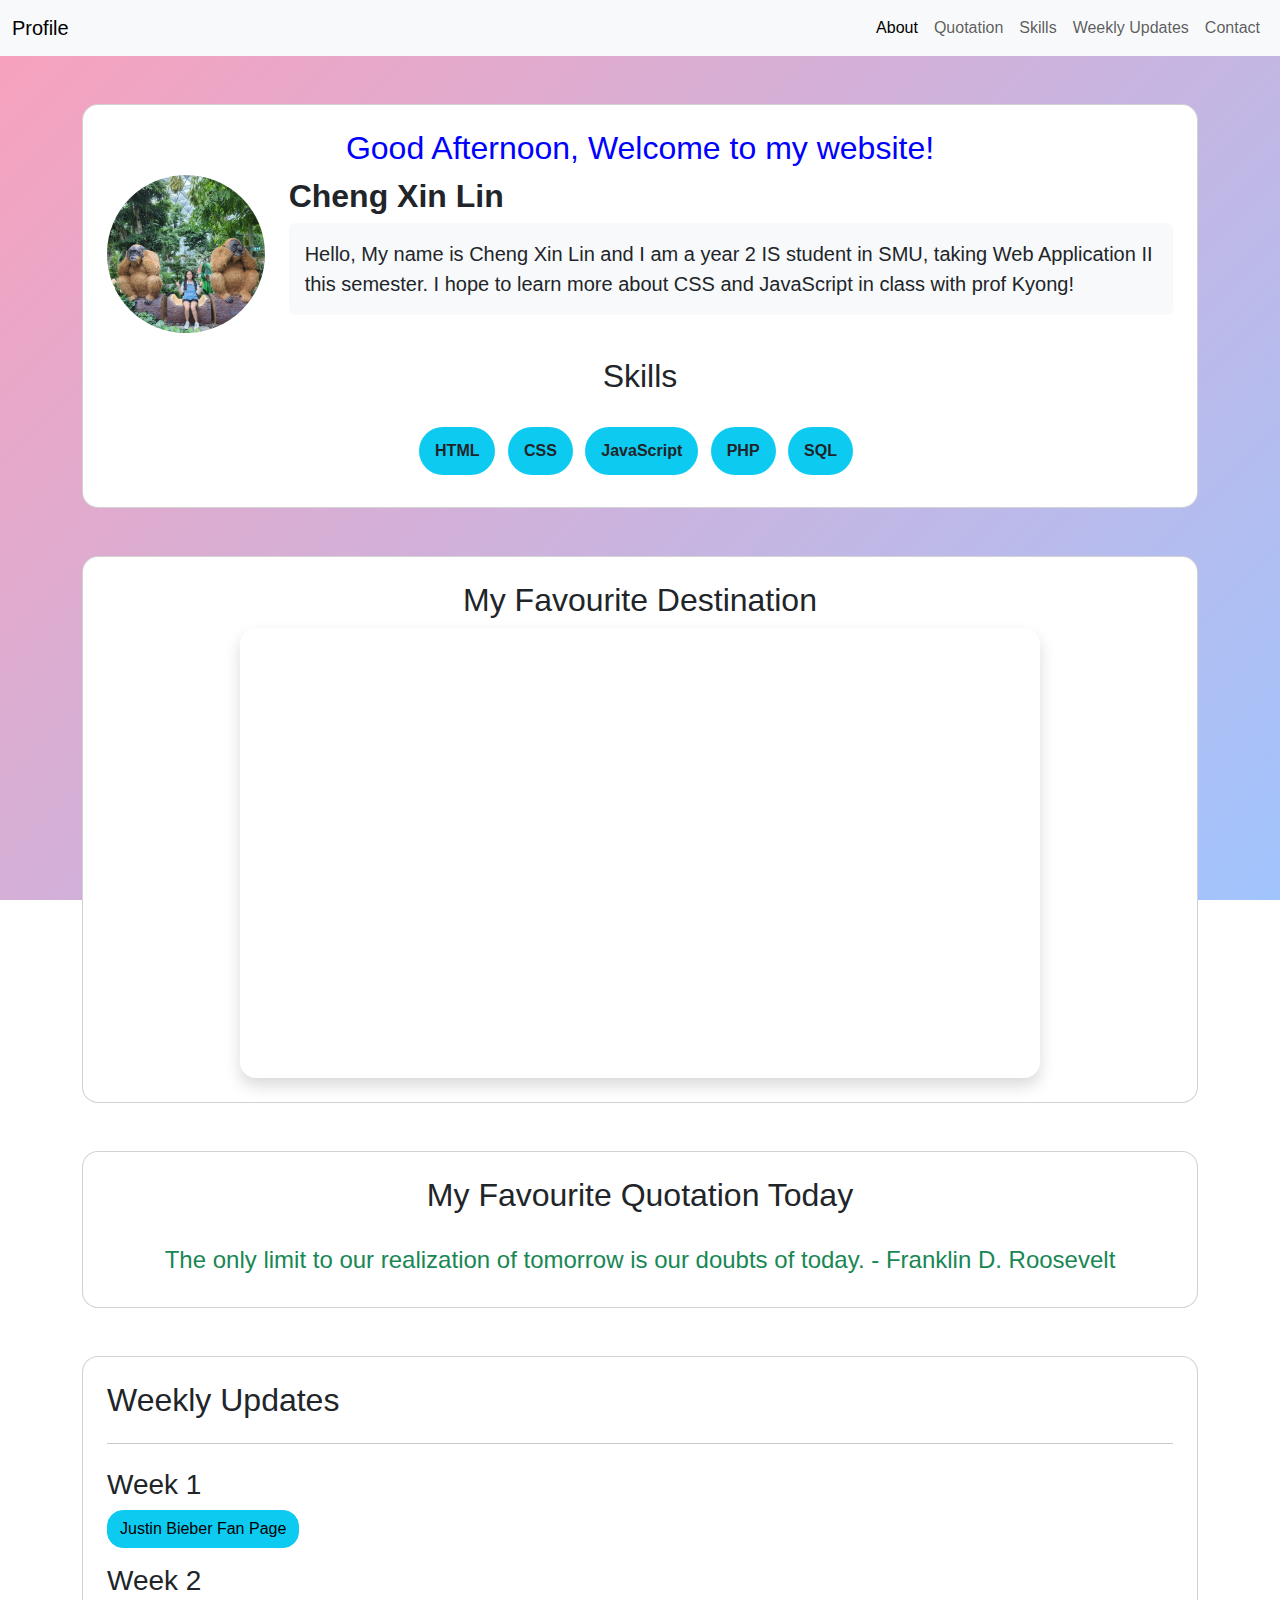
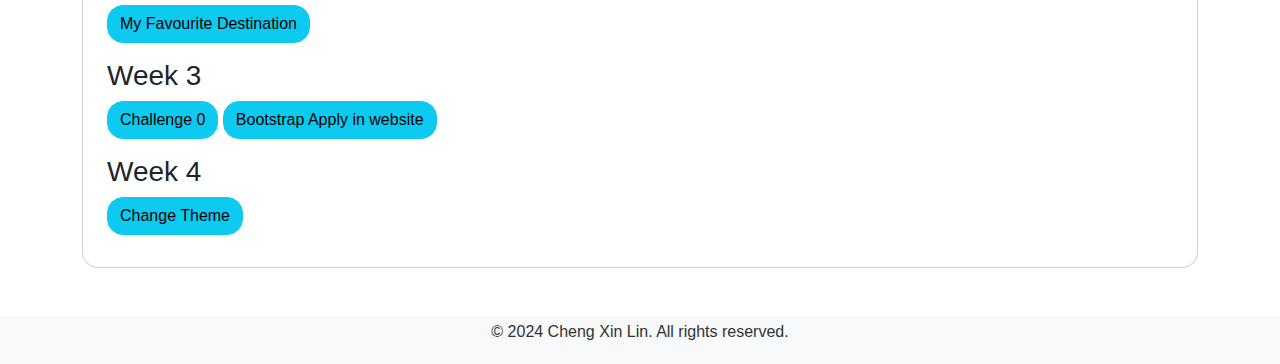
<file: index.html>
<!DOCTYPE html>
<html lang="en">
<head>
    <meta charset="UTF-8">
    <meta name="viewport" content="width=device-width, initial-scale=1.0">
    <title>Cheng Xin Lin - Profile</title>
    <!-- Bootstrap CSS -->
    <link href="https://cdn.jsdelivr.net/npm/bootstrap@5.3.3/dist/css/bootstrap.min.css" rel="stylesheet" integrity="sha384-QWTKZyjpPEjISv5WaRU9OFeRpok6YctnYmDr5pNlyT2bRjXh0JMhjY6hW+ALEwIH" crossorigin="anonymous">
    <link rel="stylesheet" href="styles.css">
</head>
<body>

    <nav class="navbar navbar-expand-lg bg-body-tertiary">
        <div class="container-fluid">
          <a class="navbar-brand" href="#">Profile</a>
          <button class="navbar-toggler" type="button" data-bs-toggle="collapse" data-bs-target="#navbarNavAltMarkup" aria-controls="navbarNavAltMarkup" aria-expanded="false" aria-label="Toggle navigation">
            <span class="navbar-toggler-icon"></span>
          </button>
          <div class="collapse navbar-collapse" id="navbarNavAltMarkup">
            <div class="navbar-nav ms-auto">
              <a class="nav-link active" aria-current="page" href="#">About</a>
              <a class="nav-link" aria-current="page" href="#">Quotation</a>
              <a class="nav-link" href="#">Skills</a>
              <a class="nav-link" href="#">Weekly Updates</a>
              <a class="nav-link" href="#">Contact</a>
            </div>
          </div>
        </div>
      </nav>
    <!-- Profile and Skills Section -->
    <div class="container my-5">
        <div class="card p-4 floating rounded-4" id="about">
            <!-- Profile Section -->
            <h2 id="greeting"></h2>
            <div class="row align-items-center mb-4">
                <div class="col-md-2">
                    <img src="profilepicture.jpg" alt="Cheng Xin Lin" class="rounded-circle img-fluid profile-pic">
                </div>
                <div class="col-md-10">
                    <h2 class="fw-bold">Cheng Xin Lin</h2>
                    <p class="lead bg-light p-3 rounded">Hello, My name is Cheng Xin Lin and I am a year 2 IS student in SMU, taking Web Application II this semester. I hope to learn more about CSS and JavaScript in class with prof Kyong!</p>
                </div>
            </div>

            <!-- Skills Section -->
            <div class="text-center" id="skills">
                <h2 class="mb-4">Skills</h2>
                <div>
                    <div class="badge bg-info text-dark p-3 fs-6 rounded-pill me-2 my-2 floating">HTML</div>
                    <div class="badge bg-info text-dark p-3 fs-6 rounded-pill me-2 my-2 floating">CSS</div>
                    <div class="badge bg-info text-dark p-3 fs-6 rounded-pill me-2 my-2 floating">JavaScript</div>
                    <div class="badge bg-info text-dark p-3 fs-6 rounded-pill me-2 my-2 floating">PHP</div>
                    <div class="badge bg-info text-dark p-3 fs-6 rounded-pill me-2 my-2 floating">SQL</div>
                </div>
            </div>
        </div>
    </div>
    <!-- Video Section -->
    <div class="container my-5">
        <div class="card p-4 floating rounded-4" id="destination">
            <h2 class="text-center">My Favourite Destination</h2>
            <div class="text-center ratio ratio-16x9" style="max-width: 800px;margin:auto">
                <iframe class="rounded-4 shadow" src="https://www.youtube.com/embed/E9sowBdMdVU?autoplay=1&mute=1" frameborder="0"></iframe>
            </div>
        </div>
    </div>

    <!--Quotation-->
    <div class="container my-5" >
        <div class="card p-4 floating rounded-4" id="Quotation">
            <h2 class="text-center">My Favourite Quotation Today</h2>
            <h4 id="quote" class="text-center mt-4 text-success"></h4>
        </div>
    </div>
    
    <!-- Weekly Updates Section -->
    <div class="container my-5" >
        <div class="card p-4 floating rounded-4" id="updates">
            <h2>Weekly Updates</h2>
            <hr>
            <div class="my-2">
                <h3>Week 1</h3>
                <a href="https://xinlin2.github.io/Week1/justin.html" class="text-decoration-none btn btn-info rounded-4">Justin Bieber Fan Page</a>
            </div>
            <div class="my-2">
                <h3>Week 2</h3>
                <a href="#destination" class="text-decoration-none btn btn-info rounded-4">My Favourite Destination</a>
            </div>
            <div class="my-2">
                <h3>Week 3</h3>
                <a href="https://xinlin2.github.io/Week3/Challenge0/restaurant.html" class="text-decoration-none btn btn-info rounded-4">Challenge 0</a>
                <a href="#" class="text-decoration-none btn btn-info rounded-4">Bootstrap Apply in website</a>
            </div>
            <div class="my-2">
                <h3>Week 4</h3>
                <button onclick="toggleTheme()" class="text-decoration-none btn btn-info rounded-4">Change Theme</button>
            </div>
        </div>
    </div>

    <!-- Footer -->
    <footer class="bg-light p-1">
        <p class="text-center">&copy; 2024 Cheng Xin Lin. All rights reserved.</p>
    </footer>
    <script src="script.js"></script>

      <!-- Bootstrap JavaScript -->
      <script src="https://cdn.jsdelivr.net/npm/bootstrap@5.3.3/dist/js/bootstrap.bundle.min.js" integrity="sha384-YvpcrYf0tY3lHB60NNkmXc5s9fDVZLESaAA55NDzOxhy9GkcIdslK1eN7N6jIeHz" crossorigin="anonymous"></script>
</body>
</html>
</file>
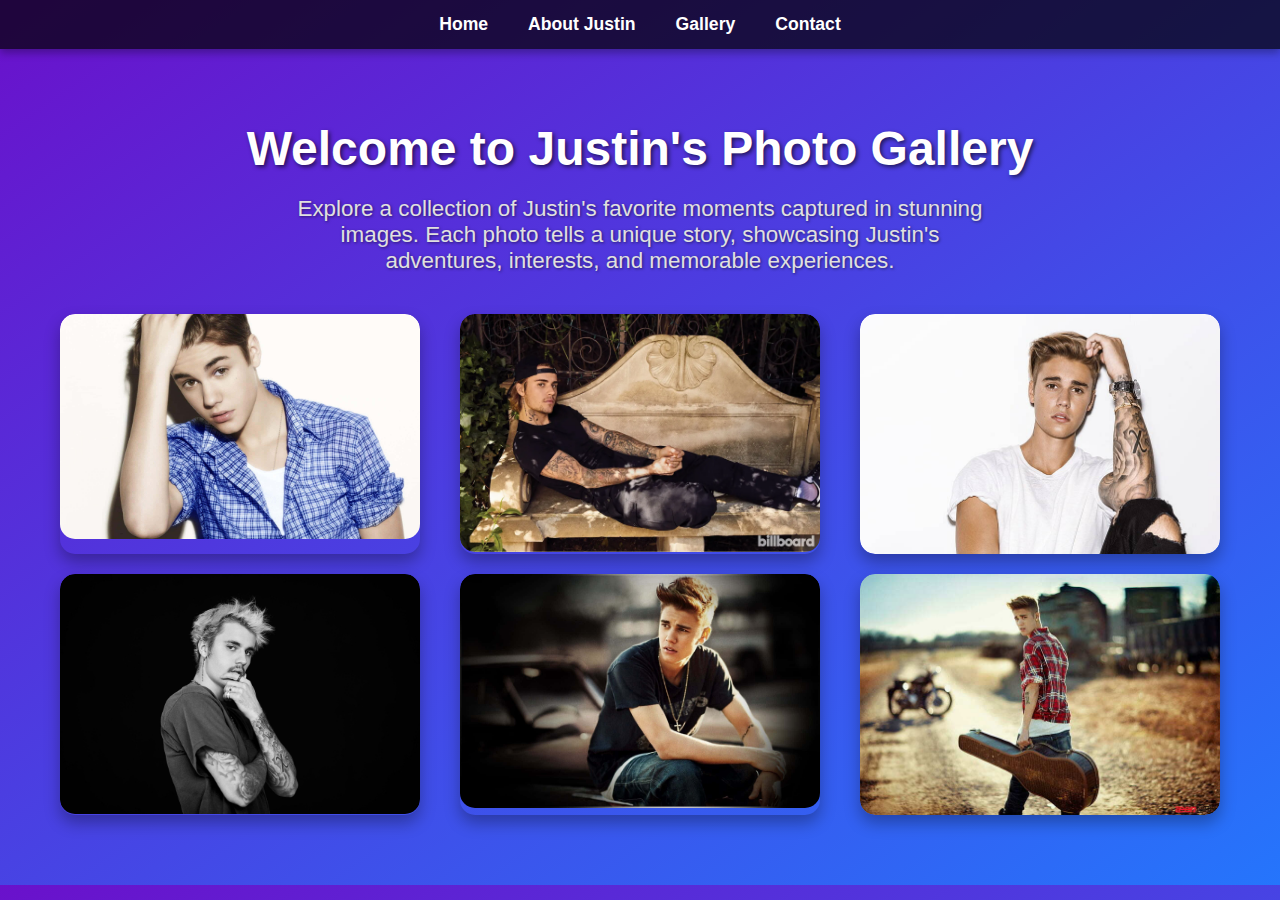
<file: Week1/justin.html>
<!DOCTYPE html>
<html lang="en">
<head>
    <meta charset="UTF-8">
    <meta name="viewport" content="width=device-width, initial-scale=1.0">
    <title>Justin's Photo Gallery</title>
    <style>
        body {
            font-family: 'Segoe UI', Tahoma, Geneva, Verdana, sans-serif;
            margin: 0;
            padding: 0;
            display: flex;
            flex-direction: column;
            align-items: center;
            background: linear-gradient(to bottom right, #6a11cb, #2575fc);
            color: white;
        }
        nav {
            width: 100%;
            background-color: rgba(0, 0, 0, 0.7);
            overflow: hidden;
            box-shadow: 0 4px 8px rgba(0, 0, 0, 0.3);
        }
        nav ul {
            list-style: none;
            margin: 0;
            padding: 0;
            display: flex;
            justify-content: center;
        }
        nav ul li {
            padding: 14px 20px;
        }
        nav ul li a {
            text-decoration: none;
            color: white;
            font-weight: bold;
            font-size: 1.1em;
        }
        nav ul li a:hover {
            background-color: rgba(255, 255, 255, 0.2);
            border-radius: 4px;
        }
        header {
            text-align: center;
            margin: 40px 0;
            padding: 0 20px;
        }
        header h1 {
            font-size: 3em;
            margin-bottom: 20px;
            color: #fff;
            text-shadow: 2px 2px 4px rgba(0, 0, 0, 0.6);
        }
        header p {
            font-size: 1.4em;
            color: #e0e0e0;
            max-width: 700px;
            margin: 0 auto;
            text-shadow: 1px 1px 3px rgba(0, 0, 0, 0.5);
        }
        .gallery {
            display: flex;
            flex-wrap: wrap;
            justify-content: space-around;
            width: 100%;
            max-width: 1200px;
            margin-bottom: 50px;
        }
        .image-container {
            width: 30%;
            margin-bottom: 20px;
            overflow: hidden;
            border-radius: 15px;
            box-shadow: 0 8px 16px rgba(0, 0, 0, 0.3);
            transition: transform 0.3s;
        }
        .image-container img {
            width: 100%;
            height: auto;
            display: block;
            transition: transform 0.3s ease-in-out;
            cursor: pointer;
            border-radius: 15px;
        }
        .image-container:hover {
            transform: scale(1.1);
        }
        .image-container:hover img {
            transform: scale(1.15);
        }
    </style>
</head>
<body>
    <nav>
        <ul>
            <li><a href="#home">Home</a></li>
            <li><a href="#about">About Justin</a></li>
            <li><a href="#gallery">Gallery</a></li>
            <li><a href="#contact">Contact</a></li>
        </ul>
    </nav>
    
<header>
    <h1>Welcome to Justin's Photo Gallery</h1>
    <p>Explore a collection of Justin's favorite moments captured in stunning images. Each photo tells a unique story, showcasing Justin's adventures, interests, and memorable experiences.</p>
</header>

<div class="gallery">
    <div class="image-container">
        <img src="justin1.jpg" alt="Justin at the beach" onclick="showAlert(this)">
    </div>

    <div class="image-container">
        <img src="justin2.jpg" alt="Justin hiking in the mountains" onclick="showAlert(this)">
    </div>

    <div class="image-container">
        <img src="justin3.jpg" alt="Justin's birthday celebration" onclick="showAlert(this)">
    </div>

    <div class="image-container">
        <img src="justin4.jpg" alt="Justin enjoying a sunset" onclick="showAlert(this)">
    </div>

    <div class="image-container">
        <img src="justin5.jpg" alt="Justin at a music festival" onclick="showAlert(this)">
    </div>

    <div class="image-container">
        <img src="justin6.jpg" alt="Justin's adventure in the city" onclick="showAlert(this)">
    </div>
</div>

<script>
    function showAlert(imgElement) {
        alert("You clicked on: " + imgElement.alt);
    }
</script>

</body>
</html>
</file>
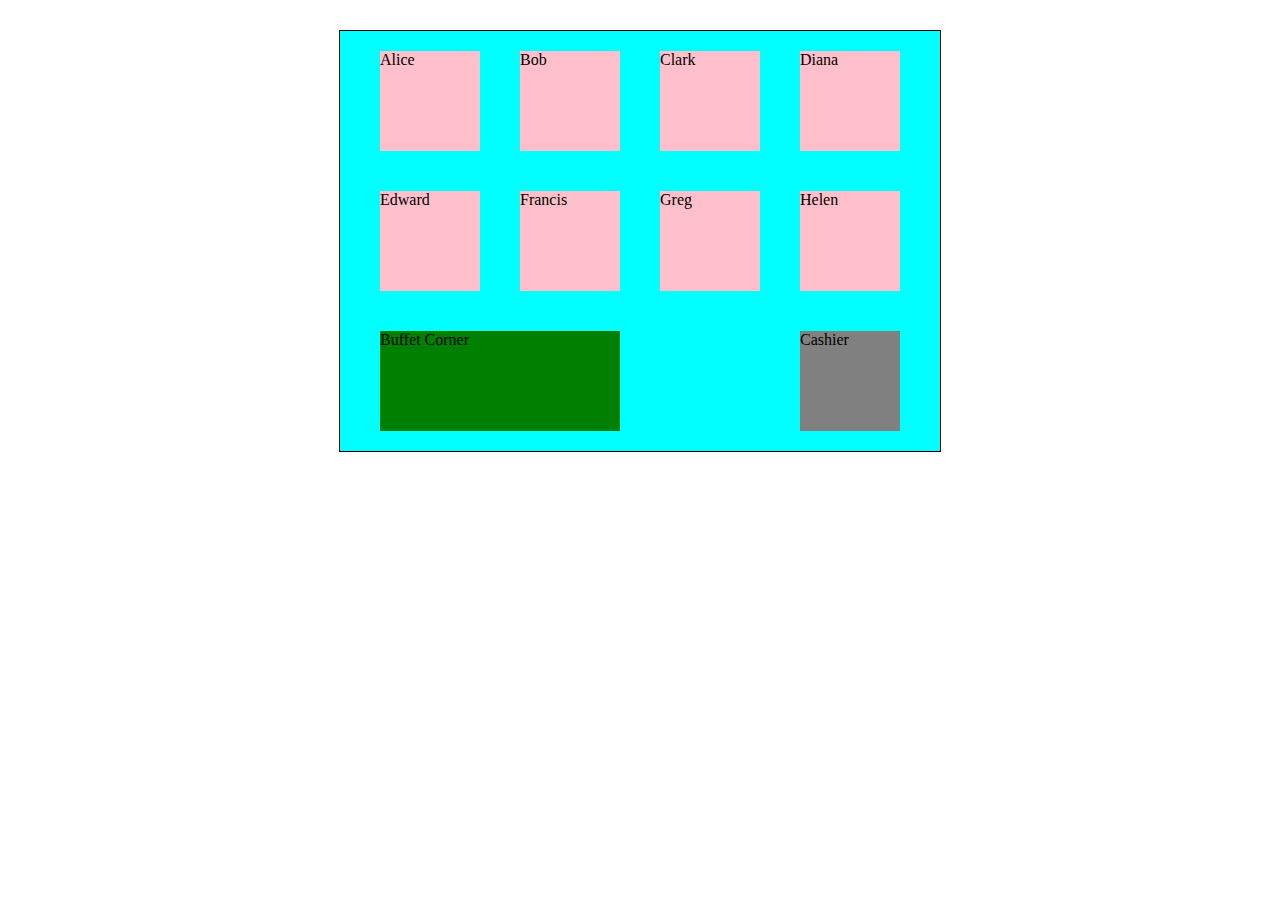
<file: Week3/Challenge0/restaurant.html>
<!DOCTYPE html>
<html lang="en">
<head>
    <title>Restaurant</title>

    <!-- DO NOT REMOVE THE BELOW LINE -->
    <link rel="stylesheet" href="restaurant.css">
</head>
<body>


    <!-- [START] floor
            DO NOT REMOVE THIS ELEMENT
            YOU MAY ADD MORE CODE
    -->
    <div id="floor">


        <!-- Row 1 -->
        <div class="row">
        
            <div class="dining-table">
                Alice
            </div>

            <div class="dining-table">
                Bob
            </div>

            <div class="dining-table">
                Clark
            </div>

            <div class="dining-table">
                Diana
            </div>
        
        </div>


        <!-- Row 2 -->
        <div class="row">
        
            <div class="dining-table">
                Edward
            </div>

            <div class="dining-table">
                Francis
            </div>

            <div class="dining-table">
                Greg
            </div>

            <div class="dining-table">
                Helen
            </div>
        
        </div>


        <!-- Row 3 -->
        <div class="row">
        
            <div class="buffet-corner">
                Buffet Corner
            </div>

            <div class="cashier-table">
                Cashier
            </div>
        
        </div>
        


    </div><!-- [END] floor -->
    

    
</body>
</html>
</file>
<file: styles.css>
body {
    font-family: 'Poppins', sans-serif;
    margin: 0;
    padding: 0;
    background: linear-gradient(135deg, #f9a1bc 0%, #a1c4fd 100%);
    background-attachment: fixed;
    color: #333;
    overflow-x: hidden;
}
.profile-pic:hover {
    transform: scale(1.1);
}

/* iframe {
    width: 560px;
    height: 315px;
    box-shadow: 0 0 20px rgba(0, 0, 0, 0.1);
} */

@keyframes float {
    0% {
        transform: translatey(0px);
    }
    50% {
        transform: translatey(-10px);
    }
    100% {
        transform: translatey(0px);
    }
}
.floating {
    animation: float 6s ease-in-out infinite;
}

.dark-theme {
    background: linear-gradient(135deg, #93eac8 0%, #d9bbea 100%);
}
</file>
<file: Week3/Challenge0/restaurant.css>
/* DO NOT MODIFY THE BELOW CSS STYLING */
* {
    padding: 0;
    margin: 0;
}


/* YOU MAY MODIFY THIS */
#floor {
    width: 600px;
    height: 420px;
    background-color: aqua;
    border: 1px solid black;
    margin: auto;
    margin-top: 30px;
}


/* YOU MAY MODIFY THIS */
.dining-table {
    width: 100px;
    height: 100px;
    margin: 20px;
    background-color: pink;
    
    
}


/* YOU MAY MODIFY THIS */
.row {
    display: flex;
    justify-content: center;
}


/* YOU MAY MODIFY THIS */
.buffet-corner {
    background-color: green;
    width: 240px;
    height: 100px;
    margin: 20px;
    position: relative;
    left: -70px;
}


/* YOU MAY MODIFY THIS */
.cashier-table {
    background-color: grey;
    width: 100px;
    height: 100px;
    margin: 20px;
    position: relative;
    right: -70px;
}


/* YOU MAY ADD MORE CSS STYLING ANYWHERE IN THIS FILE */
</file>
